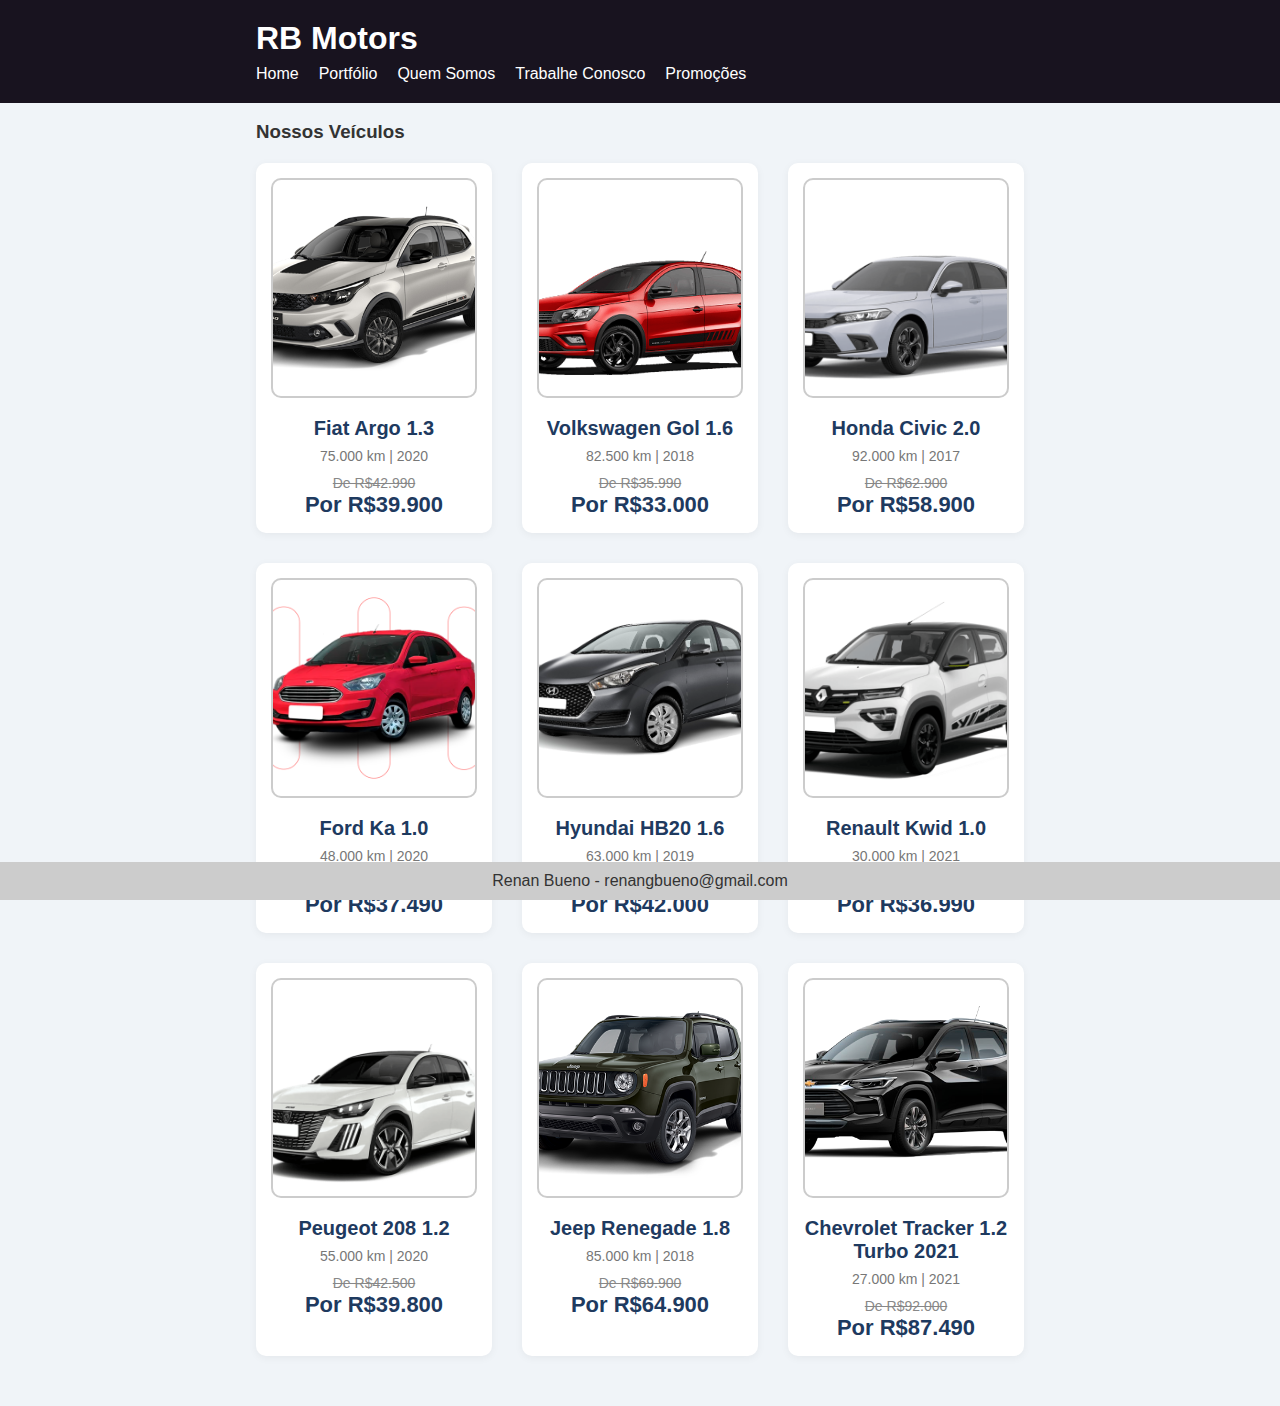
<file: portfolio.html>
<!DOCTYPE html>
<html lang="pt-BR">

<head>
    <meta charset="UTF-8" />
    <meta name="viewport" content="width=device-width, initial-scale=1.0" />
    <title>RB Motors - Portfólio</title>
    <link rel="stylesheet" href="styles.css" />
</head>

<body>
    <!-- Menu principal -->
    <header class="cabecalho">
        <div class="container">
            <h1>RB Motors</h1>
            <nav>
                <ul class="menu">
                    <li><a href="index.html">Home</a></li>
                    <li><a href="portfolio.html">Portfólio</a></li>
                    <li><a href="quem-somos.html">Quem Somos</a></li>
                    <li><a href="trabalhe-conosco.html">Trabalhe Conosco</a></li>
                    <li><a href="promocoes.html">Promoções</a></li>
                </ul>
            </nav>
        </div>
    </header>

    <main>
        <section class="container">
            <br>
            <h3>Nossos Veículos</h3>
            <div class="produtos-grid">

                <div class="produto">
                    <img src="imagens/carro1.png" alt="Fiat Argo">
                    <h4 class="modelo">Fiat Argo 1.3</h4>
                    <p class="detalhes">75.000 km | 2020</p>
                    <p class="preco">
                        <span class="de">De R$42.990</span><br>
                        <span class="por">Por R$39.900</span>
                    </p>
                </div>

                <div class="produto">
                    <img src="imagens/carro3.png" alt="Volkswagen Gol">
                    <h4 class="modelo">Volkswagen Gol 1.6</h4>
                    <p class="detalhes">82.500 km | 2018</p>
                    <p class="preco">
                        <span class="de">De R$35.990</span><br>
                        <span class="por">Por R$33.000</span>
                    </p>
                </div>

                <div class="produto">
                    <img src="imagens/carro4.png" alt="Honda Civic">
                    <h4 class="modelo">Honda Civic 2.0</h4>
                    <p class="detalhes">92.000 km | 2017</p>
                    <p class="preco">
                        <span class="de">De R$62.900</span><br>
                        <span class="por">Por R$58.900</span>
                    </p>
                </div>

                <div class="produto">
                    <img src="imagens/carro5.png" alt="Ford Ka">
                    <h4 class="modelo">Ford Ka 1.0</h4>
                    <p class="detalhes">48.000 km | 2020</p>
                    <p class="preco">
                        <span class="de">De R$39.900</span><br>
                        <span class="por">Por R$37.490</span>
                    </p>
                </div>

                <div class="produto">
                    <img src="imagens/carro6.png" alt="HB20">
                    <h4 class="modelo">Hyundai HB20 1.6</h4>
                    <p class="detalhes">63.000 km | 2019</p>
                    <p class="preco">
                        <span class="de">De R$44.900</span><br>
                        <span class="por">Por R$42.000</span>
                    </p>
                </div>

                <div class="produto">
                    <img src="imagens/carro7.png" alt="Kwid">
                    <h4 class="modelo">Renault Kwid 1.0</h4>
                    <p class="detalhes">30.000 km | 2021</p>
                    <p class="preco">
                        <span class="de">De R$39.000</span><br>
                        <span class="por">Por R$36.990</span>
                    </p>
                </div>

                <div class="produto">
                    <img src="imagens/carro8.png" alt="Peugeot 208">
                    <h4 class="modelo">Peugeot 208 1.2</h4>
                    <p class="detalhes">55.000 km | 2020</p>
                    <p class="preco">
                        <span class="de">De R$42.500</span><br>
                        <span class="por">Por R$39.800</span>
                    </p>
                </div>

                <div class="produto">
                    <img src="imagens/carro9.png" alt="Renegade">
                    <h4 class="modelo">Jeep Renegade 1.8</h4>
                    <p class="detalhes">85.000 km | 2018</p>
                    <p class="preco">
                        <span class="de">De R$69.900</span><br>
                        <span class="por">Por R$64.900</span>
                    </p>
                </div>

                <div class="produto">
                    <img src="imagens/carro10.png" alt="Tracker">
                    <h4 class="modelo">Chevrolet Tracker 1.2 Turbo 2021</h4>
                    <p class="detalhes">27.000 km | 2021</p>
                    <p class="preco">
                        <span class="de">De R$92.000</span><br>
                        <span class="por">Por R$87.490</span>
                    </p>
                </div>

            </div>
        </section>
    </main>

    <footer class="rodape">
        <p>Renan Bueno - renangbueno@gmail.com</p>
    </footer>
</body>

</html>
</file>
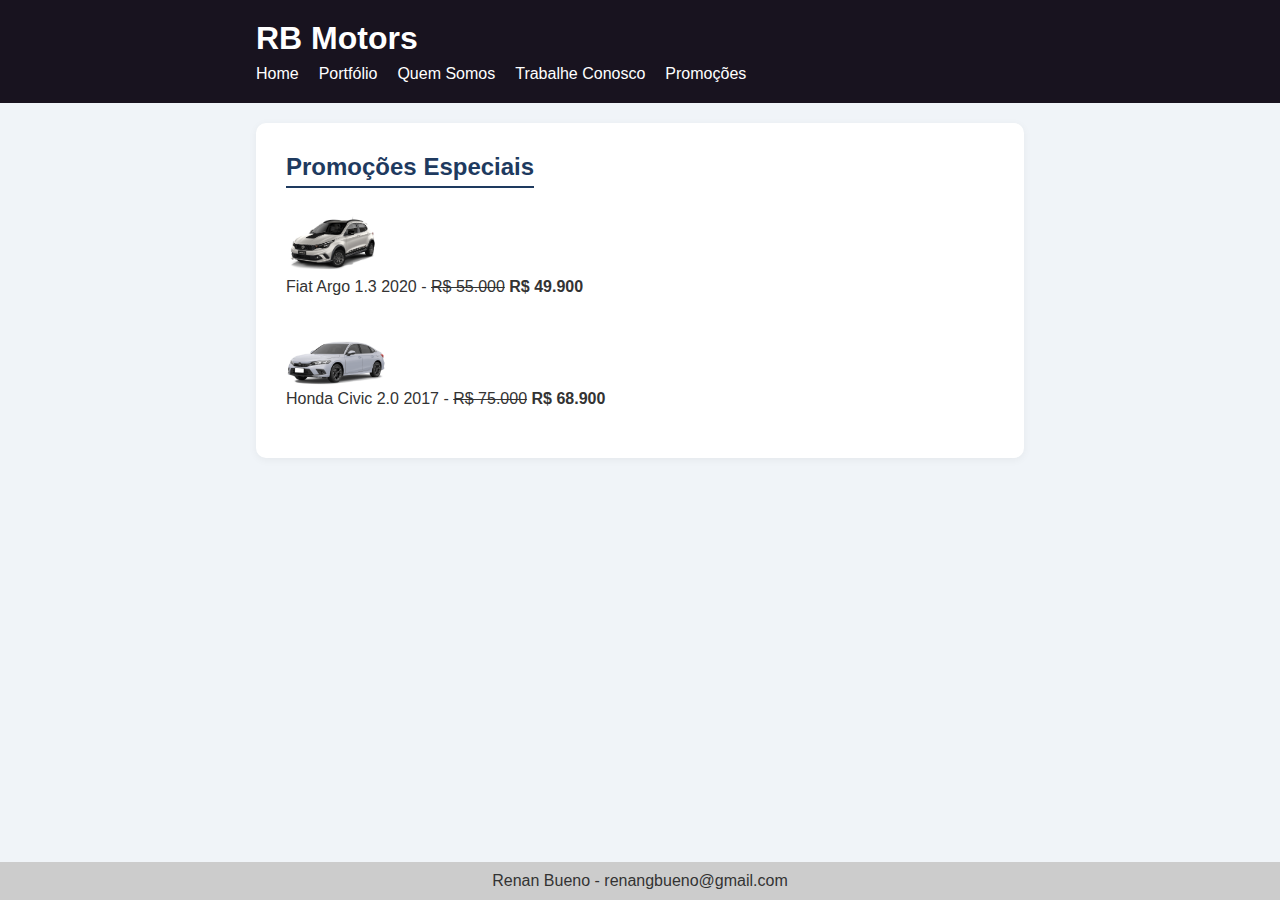
<file: promocoes.html>
<!DOCTYPE html>
<html lang="pt-BR">
<head>
  <meta charset="UTF-8" />
  <meta name="viewport" content="width=device-width, initial-scale=1.0" />
  <title>RB Motors - Promoções</title>
  <link rel="stylesheet" href="styles.css" />
</head>
<body>
  <!-- Menu principal -->
  <header class="cabecalho">
    <div class="container">
      <h1>RB Motors</h1>
      <nav>
        <ul class="menu">
          <li><a href="index.html">Home</a></li>
          <li><a href="portfolio.html">Portfólio</a></li>
          <li><a href="quem-somos.html">Quem Somos</a></li>
          <li><a href="trabalhe-conosco.html">Trabalhe Conosco</a></li>
          <li><a href="promocoes.html">Promoções</a></li>
        </ul>
      </nav>
    </div>
  </header>

  <main>
  <section class="container contato">
      <h3>Promoções Especiais</h3>
      <ul class="promocoes">
        <li>
          <img src="imagens/carro1.png" alt="Promoção 1">
          <p>Fiat Argo 1.3 2020 - <s>R$ 55.000</s> <strong>R$ 49.900</strong></p>
        </li>
        <li>
          <img src="imagens/carro4.png" alt="Promoção 2">
          <p>Honda Civic 2.0 2017 - <s>R$ 75.000</s> <strong>R$ 68.900</strong></p>
        </li>
      </ul>
    </section>
  </main>

  <footer class="rodape">
    <p>Renan Bueno - renangbueno@gmail.com</p>
  </footer>
</body>
</html>
</file>
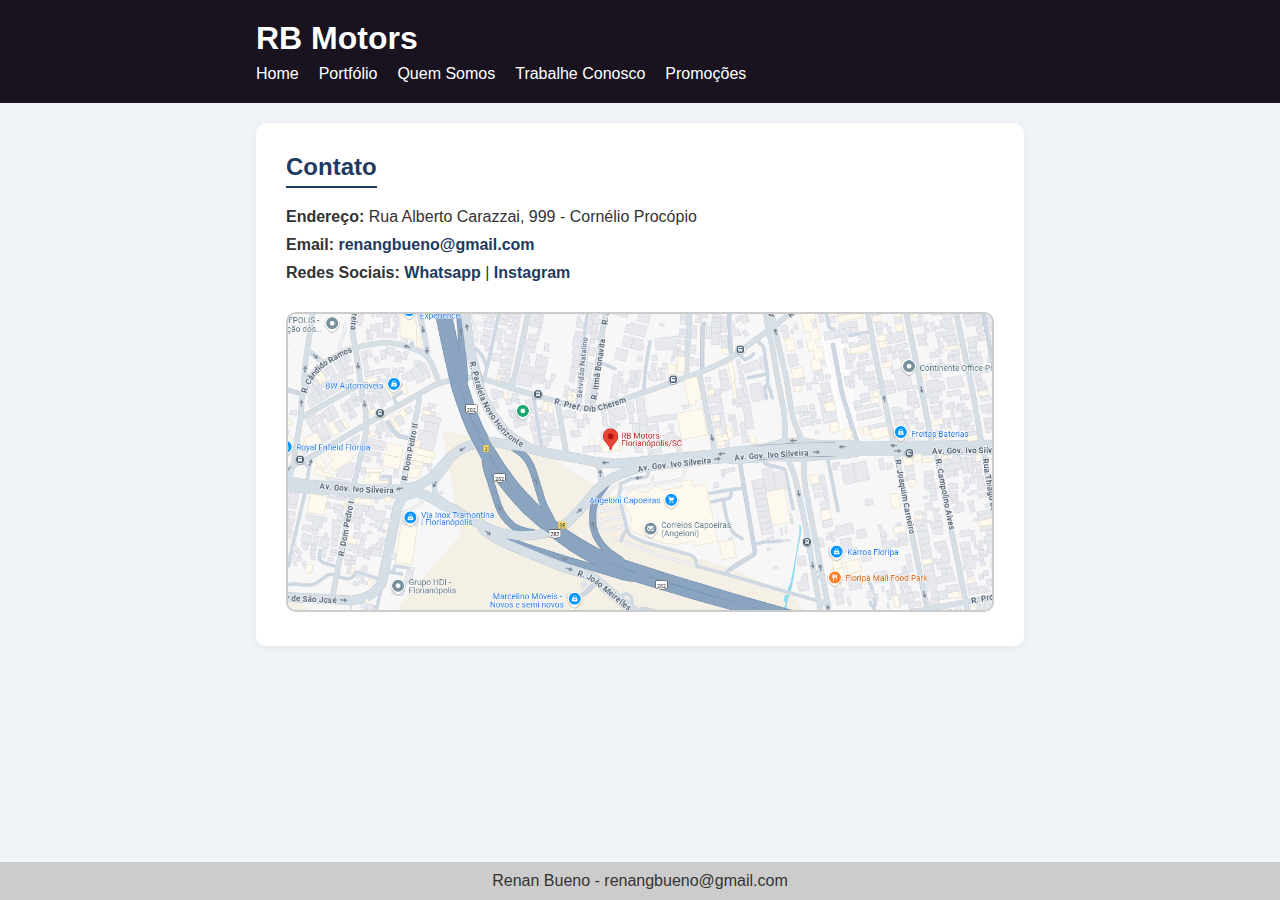
<file: quem-somos.html>
<!DOCTYPE html>
<html lang="pt-BR">

<head>
    <meta charset="UTF-8" />
    <meta name="viewport" content="width=device-width, initial-scale=1.0" />
    <title>RB Motors - Quem Somos</title>
    <link rel="stylesheet" href="styles.css" />
</head>

<body>
    <!-- Menu principal -->
    <header class="cabecalho">
        <div class="container">
            <h1>RB Motors</h1>
            <nav>
                <ul class="menu">
                    <li><a href="index.html">Home</a></li>
                    <li><a href="portfolio.html">Portfólio</a></li>
                    <li><a href="quem-somos.html">Quem Somos</a></li>
                    <li><a href="trabalhe-conosco.html">Trabalhe Conosco</a></li>
                    <li><a href="promocoes.html">Promoções</a></li>
                </ul>
            </nav>
        </div>
    </header>

    <main>
        <section class="container contato">
            <h3>Contato</h3>

            <div class="info-contato">
                <p><strong>Endereço:</strong> Rua Alberto Carazzai, 999 - Cornélio Procópio</p>
                <p><strong>Email:</strong> <a href="mailto:renangbueno@gmail.com">renangbueno@gmail.com</a></p>
                <p><strong>Redes Sociais:</strong>
                    <a href="http://wa.me/43984063532">Whatsapp</a> |
                    <a href="http://instagram.com/renangabrielb">Instagram</a>
                </p>
            </div>

            <div class="mapa">
                <img src="imagens/mapa.png" alt="Mapa da empresa">
            </div>
        </section>
    </main>


    <footer class="rodape">
        <p>Renan Bueno - renangbueno@gmail.com</p>
    </footer>
</body>

</html>
</file>
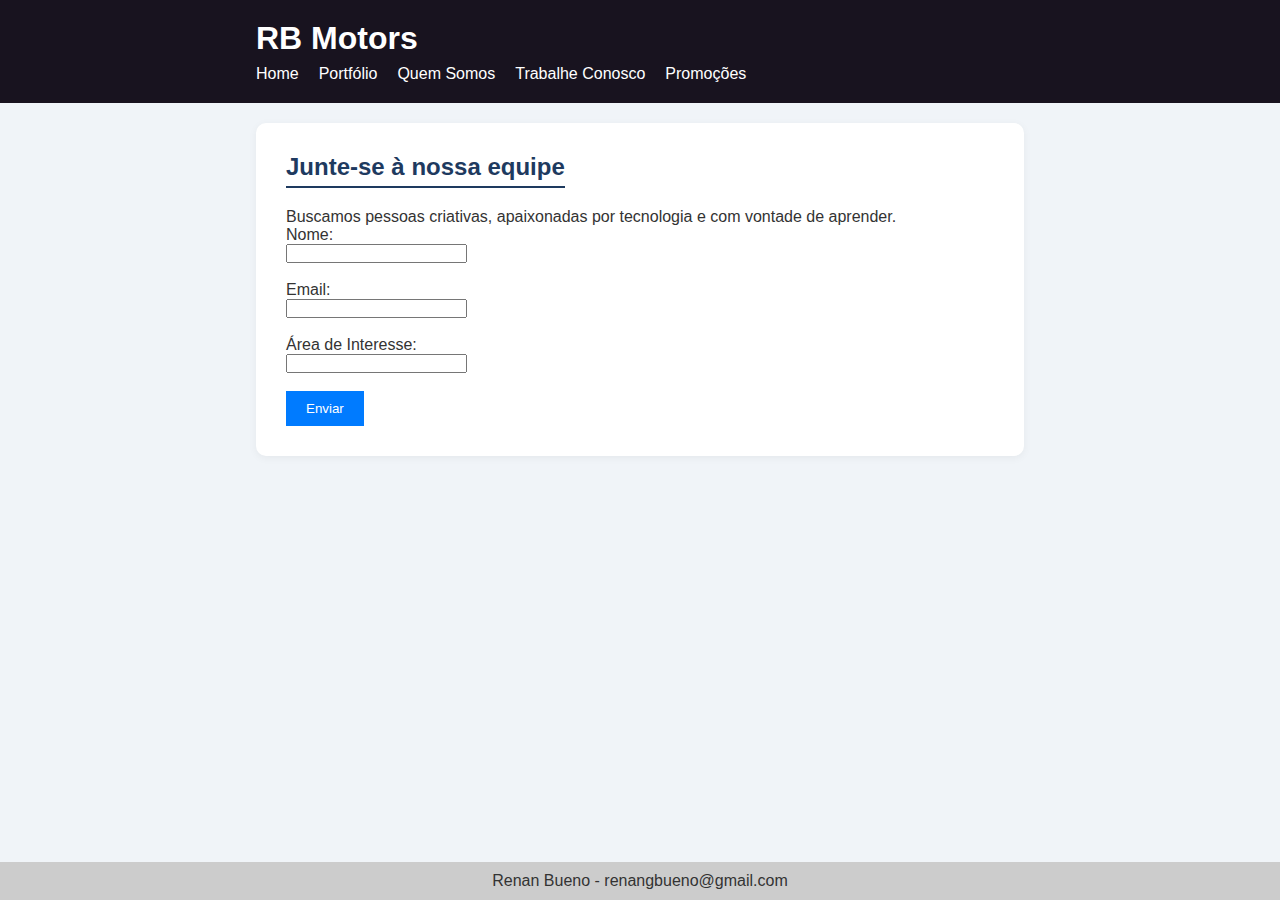
<file: trabalhe-conosco.html>
<!DOCTYPE html>
<html lang="pt-BR">

<head>
    <meta charset="UTF-8" />
    <meta name="viewport" content="width=device-width, initial-scale=1.0" />
    <title>RB Motors - Trabalhe Conosco</title>
    <link rel="stylesheet" href="styles.css" />
</head>

<body>
    <!-- Menu principal -->
    <header class="cabecalho">
        <div class="container">
            <h1>RB Motors</h1>
            <nav>
                <ul class="menu">
                    <li><a href="index.html">Home</a></li>
                    <li><a href="portfolio.html">Portfólio</a></li>
                    <li><a href="quem-somos.html">Quem Somos</a></li>
                    <li><a href="trabalhe-conosco.html">Trabalhe Conosco</a></li>
                    <li><a href="promocoes.html">Promoções</a></li>
                </ul>
            </nav>
        </div>
    </header>

    <main>
        <section class="container contato">
            <h3>Junte-se à nossa equipe</h3>
            <p>Buscamos pessoas criativas, apaixonadas por tecnologia e com vontade de aprender.</p>
            <form>
                <label>Nome:</label><br>
                <input type="text" name="nome"><br><br>
                <label>Email:</label><br>
                <input type="email" name="email"><br><br>
                <label>Área de Interesse:</label><br>
                <input type="text" name="area"><br><br>
                <button class="botao" type="submit">Enviar</button>
            </form>
        </section>
    </main>

    <footer class="rodape">
        <p>Renan Bueno - renangbueno@gmail.com</p>
    </footer>
</body>

</html>
</file>
<file: styles.css>
* {
    margin: 0;
    padding: 0;
    box-sizing: border-box;
}

body {
    font-family: 'Segoe UI', Tahoma, Geneva, Verdana, sans-serif;
    background-color: #f0f4f8;
    color: #333;
    padding-bottom: 50px;
}

.container {
    width: 60%;
    max-width: 1200px;
    margin: auto;
}

.cabecalho {
    background-color: #18131f;
    color: white;
    padding: 20px 0;
}

.menu {
    list-style: none;
    display: flex;
    gap: 20px;
    margin-top: 1%;
}

.menu a {
    color: white;
    text-decoration: none;
}

.menu a:hover {
    text-decoration: underline;
}

.banner {
    text-align: center;
    margin: 20px 0;
}

.banner img {
    width: 60%;
    height: auto;
    border-radius: 10px;
}

.banner h2 {
    margin-top: 10px;
    font-size: 1.5em;
}


.produtos-grid {
    display: grid;
    grid-template-columns: repeat(3, 1fr);
    gap: 30px;
    margin-top: 20px;
}

.produto {
    background-color: #fff;
    padding: 15px;
    border-radius: 10px;
    text-align: center;
    box-shadow: 0 2px 8px rgba(0, 0, 0, 0.05);
}

.produto img {
    width: 100%;
    height: 220px;
    object-fit: cover;
    border-radius: 10px;
    border: 2px solid #ccc;
    margin-bottom: 15px;
}

.modelo {
    font-size: 20px;
    font-weight: bold;
    color: #1e3a5f;
    margin-bottom: 8px;
}

.detalhes {
    font-size: 14px;
    color: #777;
    margin-bottom: 10px;
}

.preco {
    margin-top: 5px;
}

.preco .de {
    font-size: 14px;
    color: #888;
    text-decoration: line-through;
}

.preco .por {
    font-size: 22px;
    font-weight: bold;
    color: #1e3a5f;
}

@media (max-width: 768px) {
    .produtos-grid {
        grid-template-columns: repeat(2, 1fr);
    }
}

@media (max-width: 480px) {
    .produtos-grid {
        grid-template-columns: 1fr;
    }
}


.botao {
    background-color: #007BFF;
    color: white;
    border: none;
    padding: 10px 20px;
    cursor: pointer;
}

.botao:hover {
    background-color: #0056b3;
}

.promocoes {
    list-style: none;
    padding: 0;
}

.promocoes li {
    margin-bottom: 20px;
}

.promocoes img {
    width: 100px;
    border-radius: 5px;
    vertical-align: middle;
    margin-right: 10px;
}

.contato {
    background-color: #fff;
    padding: 30px;
    border-radius: 10px;
    box-shadow: 0 2px 8px rgba(0, 0, 0, 0.05);
    margin-top: 20px;
}

.contato h3 {
    color: #1e3a5f;
    font-size: 24px;
    margin-bottom: 20px;
    border-bottom: 2px solid #1e3a5f;
    display: inline-block;
    padding-bottom: 5px;
}

.info-contato p {
    font-size: 16px;
    margin-bottom: 10px;
}

.info-contato a {
    color: #1e3a5f;
    text-decoration: none;
    font-weight: bold;
}

.info-contato a:hover {
    text-decoration: underline;
}

.mapa img {
    width: 100%;
    max-height: 300px;
    border-radius: 10px;
    border: 2px solid #ccc;
    object-fit: cover;
    margin-top: 20px;
}


.rodape {
    position: fixed;
    bottom: 0;
    left: 0;
    width: 100%;
    background-color: #ccc;
    text-align: center;
    padding: 10px;
    z-index: 1000;
}

@media (max-width: 600px) {
    .menu {
        flex-direction: column;
        gap: 10px;
    }

    .banner h2 {
        font-size: 1.2em;
    }
}
</file>
